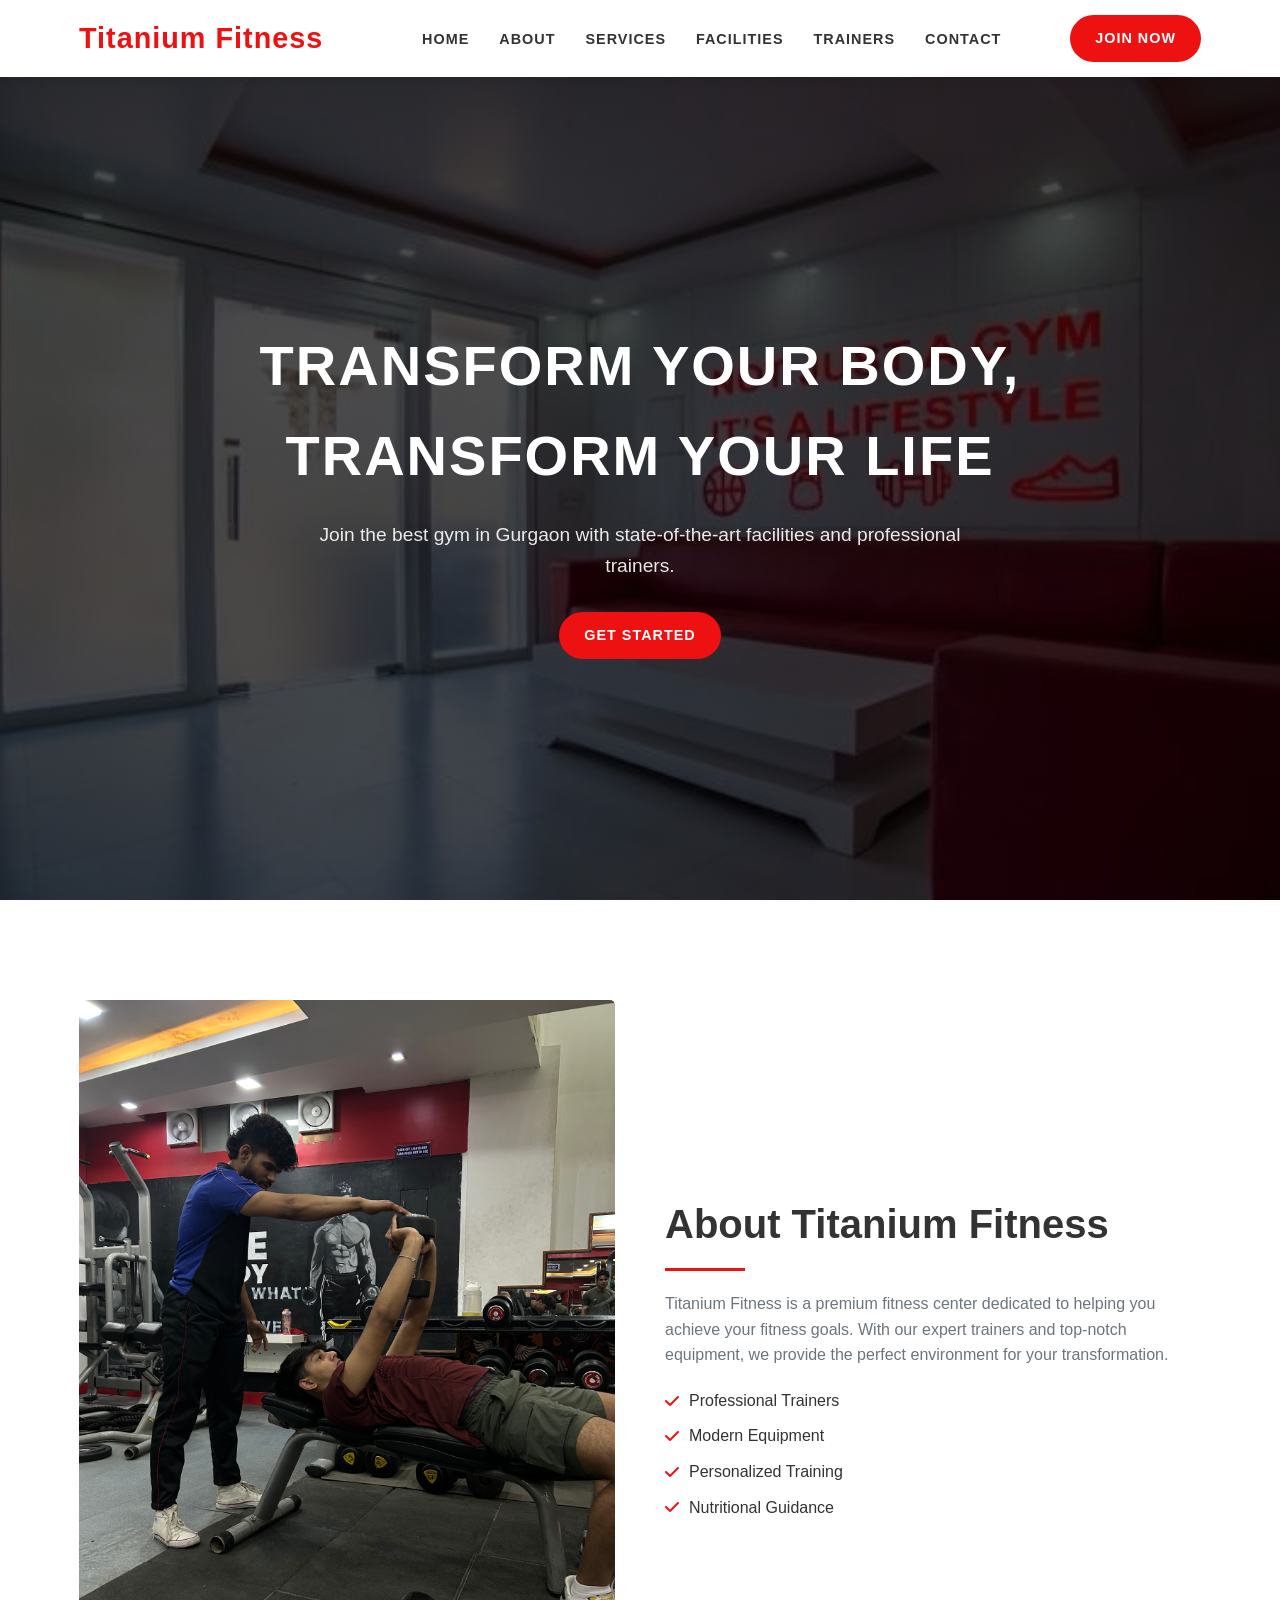
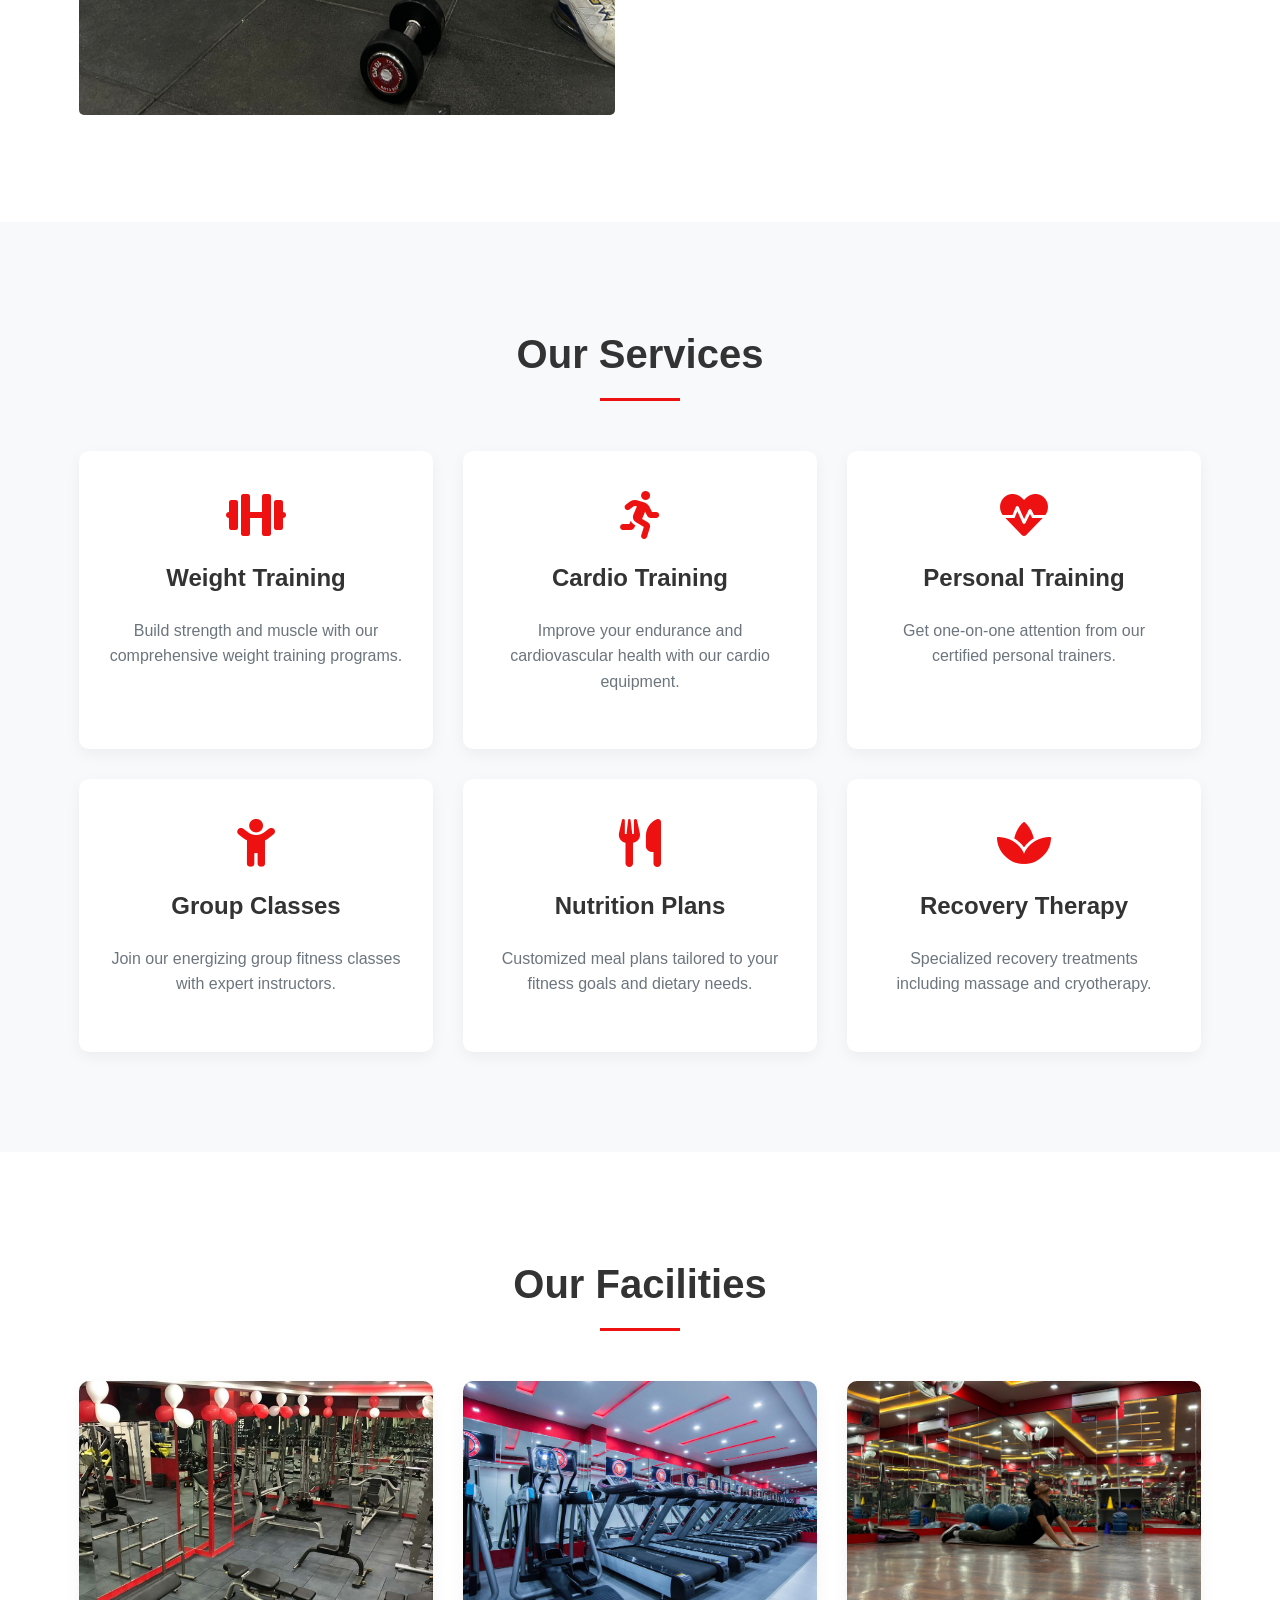
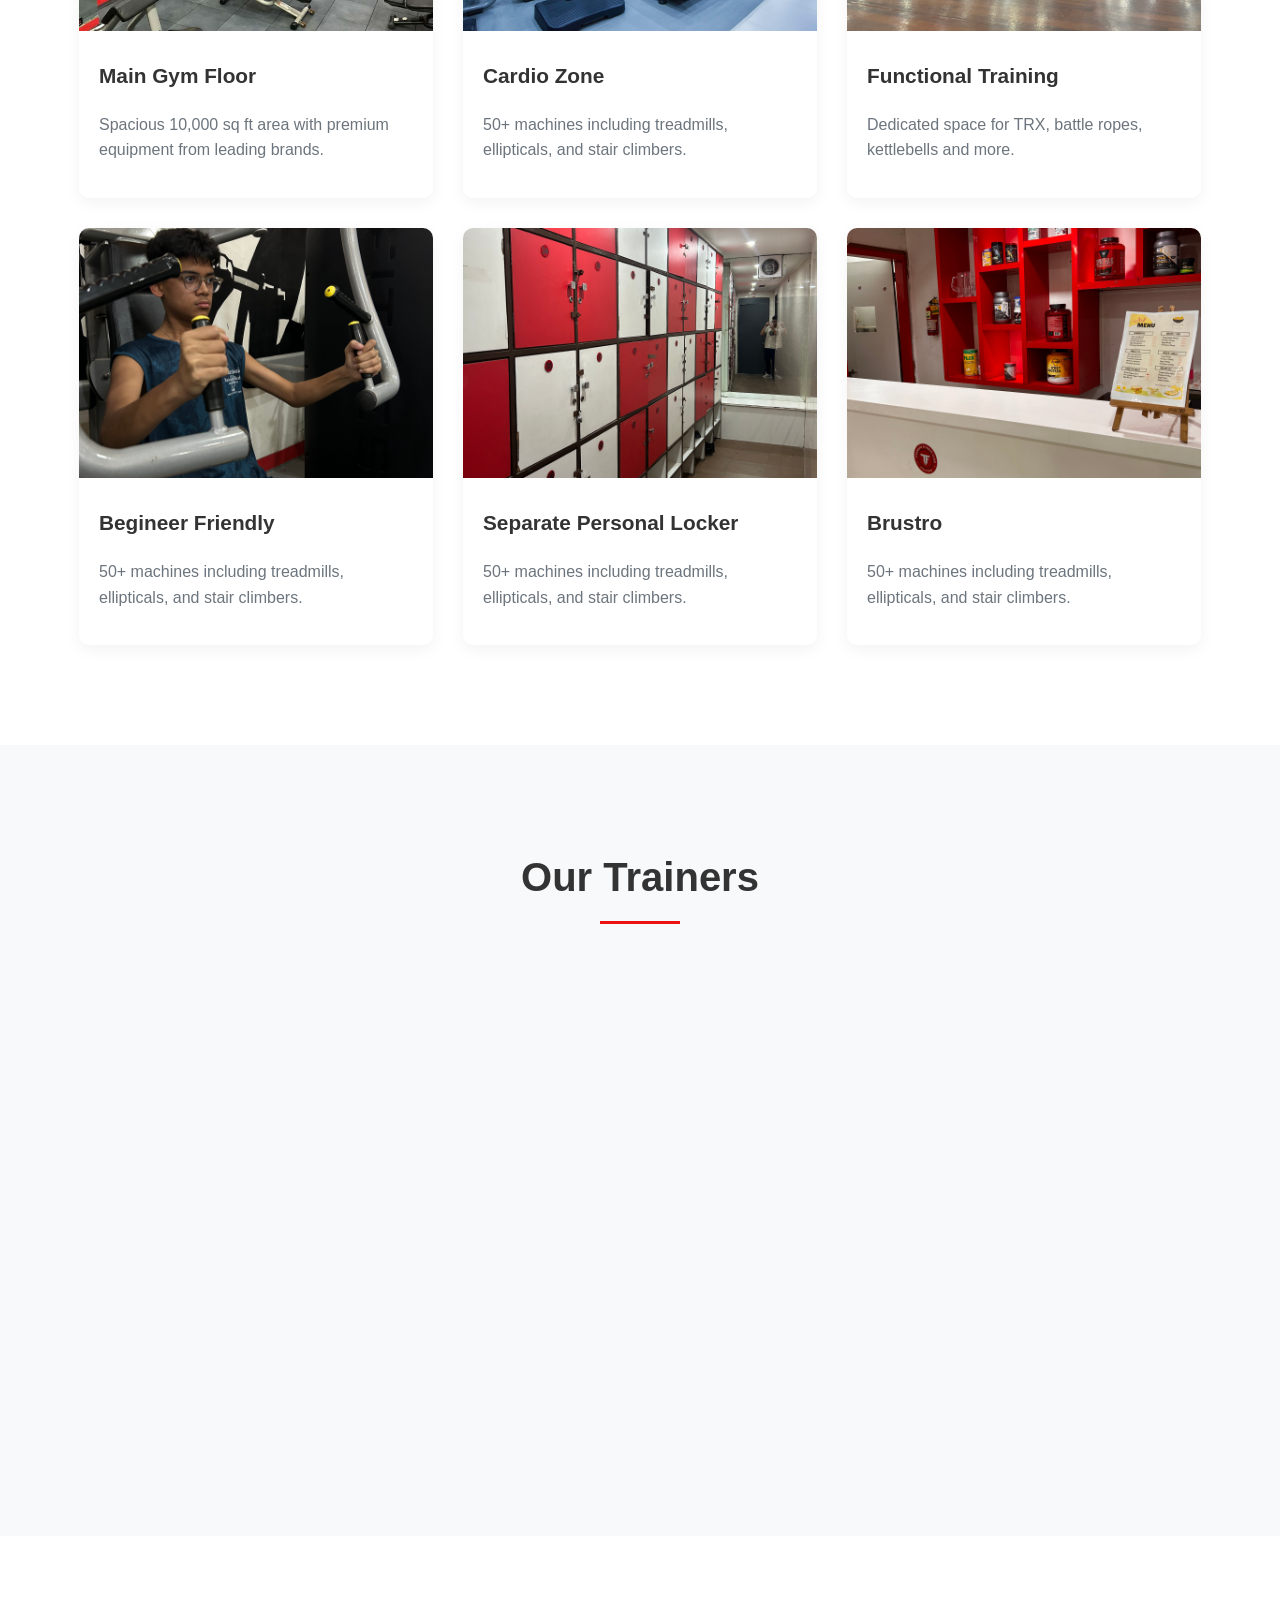
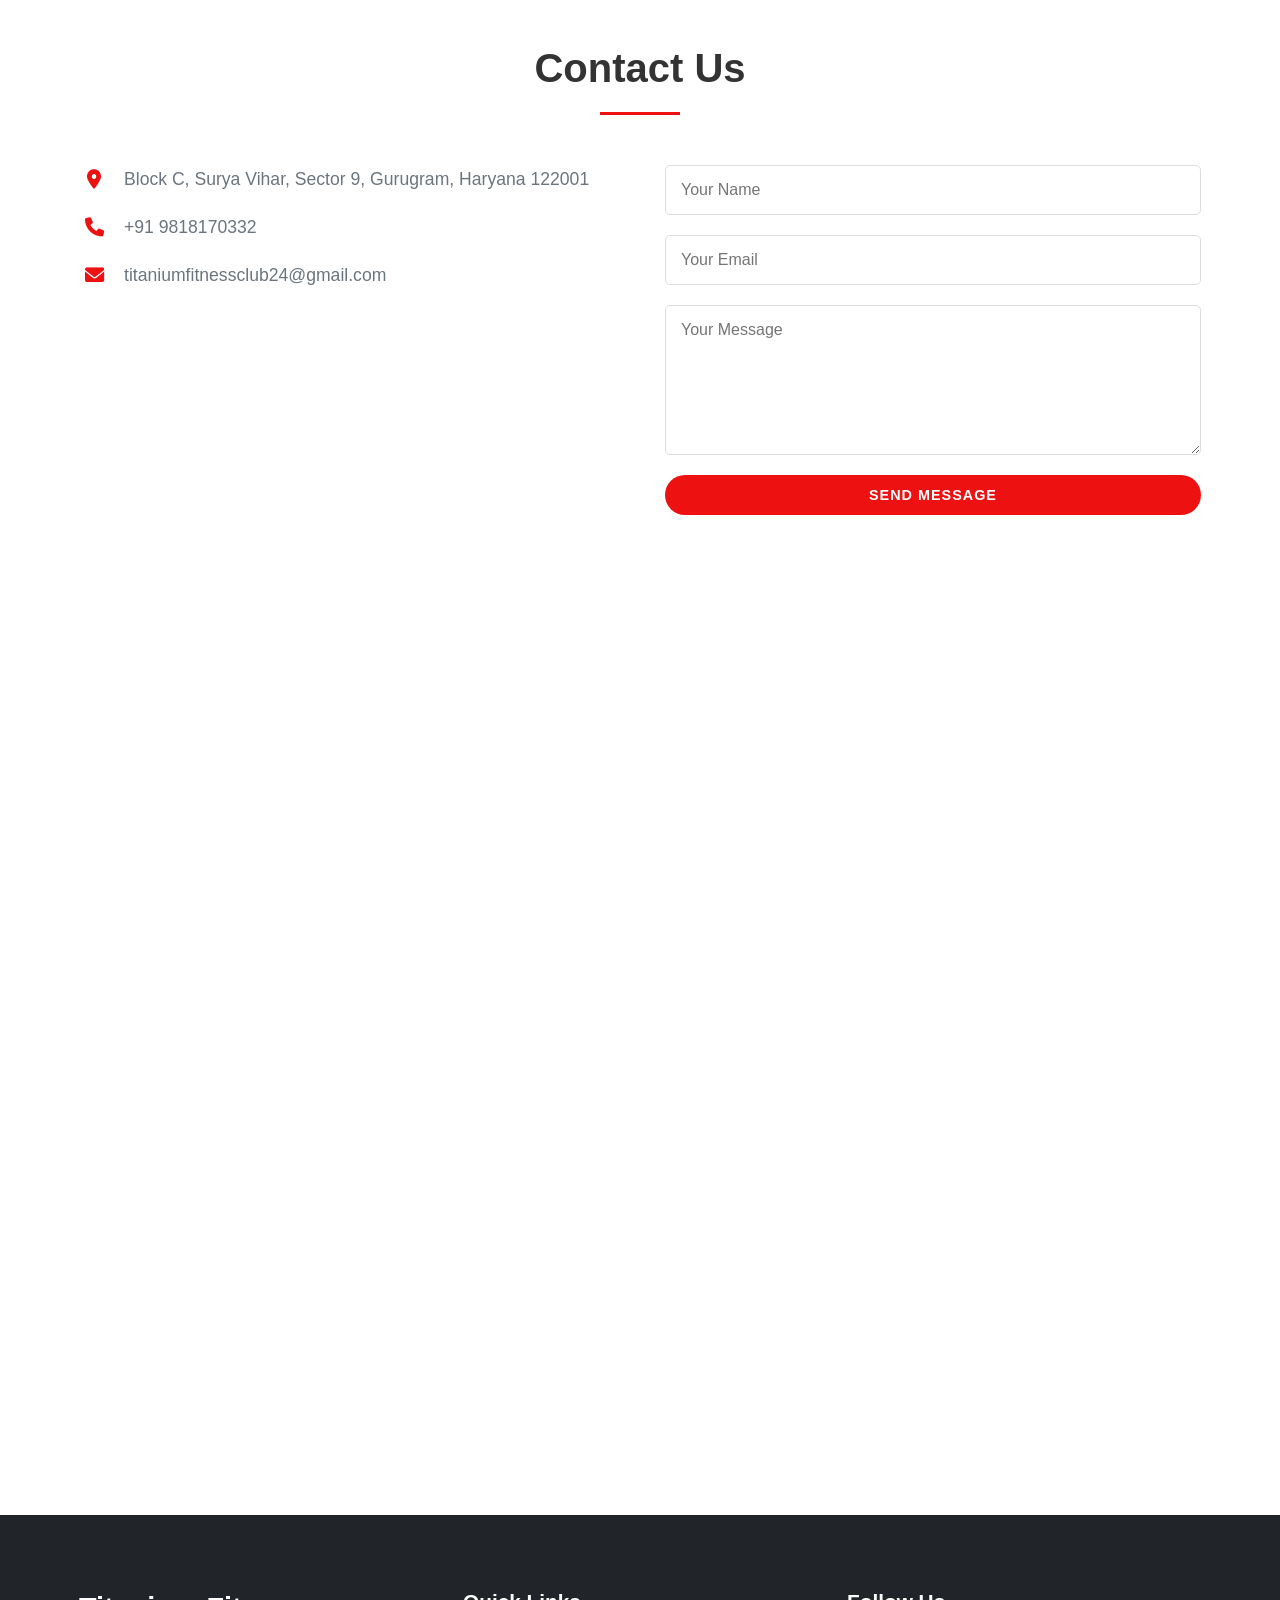
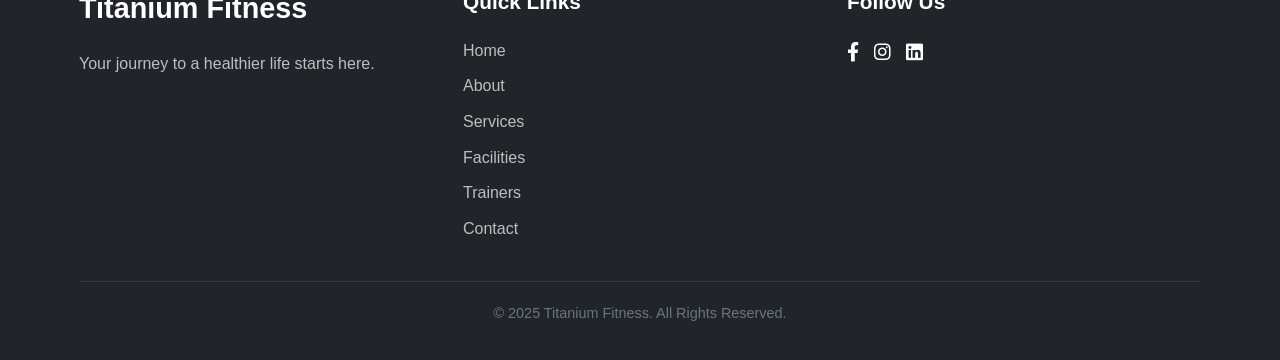
<file: index.html>
<!DOCTYPE html>
<html lang="en">
<head>
  <meta charset="UTF-8" />
  <meta name="viewport" content="width=device-width, initial-scale=1.0" />
  <title>Titanium Fitness - Premium Gym & Fitness Center</title>
  <link rel="stylesheet" href="style.css" />
  <link rel="stylesheet" href="https://cdnjs.cloudflare.com/ajax/libs/font-awesome/6.0.0-beta3/css/all.min.css" />
  <link rel="icon" type="image/jpg" href="images/favicon.jpg">
</head>
<body>

  <!-- HEADER -->
  <header>
    <div class="container">
      <div class="logo"><h1>Titanium Fitness</h1></div>
      <nav>
        <ul>
          <li><a href="#home">Home</a></li>
          <li><a href="#about">About</a></li>
          <li><a href="#services">Services</a></li>
          <li><a href="#facilities">Facilities</a></li>
          <li><a href="#trainers">Trainers</a></li>
          <li><a href="#contact">Contact</a></li>
        </ul>
      </nav>
      <div class="header-btn"><a href="https://wa.me/9818170332" target="_blank" class="btn">Join Now</a></div>
      <div class="mobile-menu"><i class="fas fa-bars"></i></div>
    </div>
  </header>

  <!-- HERO -->
  <section class="hero" id="home">
    <div class="container">
      <div class="hero-content">
        <h1>Transform Your Body, Transform Your Life</h1>
        <p>Join the best gym in Gurgaon with state-of-the-art facilities and professional trainers.</p>
        <a href="#about" class="btn">Get Started</a>
      </div>
    </div>
  </section>

  <!-- ABOUT -->
  <section class="about" id="about">
    <div class="container">
      <div class="about-img">
        <img src="images/about.jpg" alt="About Titanium Fitness" />
      </div>
      <div class="about-content">
        <h2>About Titanium Fitness</h2>
        <p>Titanium Fitness is a premium fitness center dedicated to helping you achieve your fitness goals. With our expert trainers and top-notch equipment, we provide the perfect environment for your transformation.</p>
        <ul>
          <li><i class="fas fa-check"></i> Professional Trainers</li>
          <li><i class="fas fa-check"></i> Modern Equipment</li>
          <li><i class="fas fa-check"></i> Personalized Training</li>
          <li><i class="fas fa-check"></i> Nutritional Guidance</li>
        </ul>
      </div>
    </div>
  </section>

  <!-- SERVICES -->
  <section class="services" id="services">
    <div class="container">
      <h2>Our Services</h2>
      <div class="services-grid">
        <div class="service-card">
          <i class="fas fa-dumbbell"></i>
          <h3>Weight Training</h3>
          <p>Build strength and muscle with our comprehensive weight training programs.</p>
        </div>
        <div class="service-card">
          <i class="fas fa-running"></i>
          <h3>Cardio Training</h3>
          <p>Improve your endurance and cardiovascular health with our cardio equipment.</p>
        </div>
        <div class="service-card">
          <i class="fas fa-heartbeat"></i>
          <h3>Personal Training</h3>
          <p>Get one-on-one attention from our certified personal trainers.</p>
        </div>
        <div class="service-card">
          <i class="fas fa-child"></i>
          <h3>Group Classes</h3>
          <p>Join our energizing group fitness classes with expert instructors.</p>
        </div>
        <div class="service-card">
          <i class="fas fa-utensils"></i>
          <h3>Nutrition Plans</h3>
          <p>Customized meal plans tailored to your fitness goals and dietary needs.</p>
        </div>
        <div class="service-card">
          <i class="fas fa-spa"></i>
          <h3>Recovery Therapy</h3>
          <p>Specialized recovery treatments including massage and cryotherapy.</p>
        </div>
      </div>
    </div>
  </section>

  <!-- FACILITIES -->
  <section class="facilities" id="facilities">
    <div class="container">
      <h2>Our Facilities</h2>
      <div class="facilities-grid">
        <div class="facility-card">
          <img src="images/gym-floor.png" alt="Main Gym Floor" />
          <h3>Main Gym Floor</h3>
          <p>Spacious 10,000 sq ft area with premium equipment from leading brands.</p>
        </div>
        <div class="facility-card">
          <img src="images/cardio-zone.png" alt="Cardio Zone" />
          <h3>Cardio Zone</h3>
          <p>50+ machines including treadmills, ellipticals, and stair climbers.</p>
        </div>
        <div class="facility-card">
          <img src="images/functional-area.jpg" alt="Functional Training Area" />
          <h3>Functional Training</h3>
          <p>Dedicated space for TRX, battle ropes, kettlebells and more.</p>
        </div>
        <div class="facility-card">
          <img src="images/begineer.jpg" alt="Cardio Zone" />
          <h3>Begineer Friendly</h3>
          <p>50+ machines including treadmills, ellipticals, and stair climbers.</p>
        </div>
        <div class="facility-card">
          <img src="images/lockers.jpg" alt="Cardio Zone" />
          <h3>Separate Personal Locker</h3>
          <p>50+ machines including treadmills, ellipticals, and stair climbers.</p>
        </div>
        <div class="facility-card">
          <img src="images/brustro.jpg" alt="Cardio Zone" />
          <h3>Brustro</h3>
          <p>50+ machines including treadmills, ellipticals, and stair climbers.</p>
        </div>
      </div>
    </div>
  </section>

<!-- TRAINERS -->
<section class="trainers" id="trainers">
  <div class="container">
    <h2>Our Trainers</h2>
    <div class="trainers-grid">
      
      <a href="rohan.html" class="trainer-card" style="text-decoration: none; color: inherit;">
        <img src="images/rohan.jpg" alt="Rohan" /> 
        <h3>Rohan</h3>
        <p>Strength Training</p>
      </a>
      
      <a href="madhu.html" class="trainer-card" style="text-decoration: none; color: inherit;">
        <img src="images/madhu.jpg" alt="Madhu" />
        <h3>Madhu</h3>
        <p>Yoga & Flexibility</p>
      </a>
      
      <a href="akash.html" class="trainer-card" style="text-decoration: none; color: inherit;">
        <img src="images/akash.jpg" alt="Akash" />
        <h3>Akash</h3>
        <p>CrossFit</p>
      </a>
      
      <a href="mohit.html" class="trainer-card" style="text-decoration: none; color: inherit;">
        <img src="images/mohit.jpg" alt="Mohit" />
        <h3>Mohit</h3>
        <p>Boxing</p>
      </a>
    </div>
  </div>
</section>


  <!-- CONTACT -->
  <section class="contact" id="contact">
    <div class="container">
      <h2>Contact Us</h2>
      <div class="contact-content">
        <div class="contact-info">
          <p><i class="fas fa-map-marker-alt"></i>Block C, Surya Vihar, Sector 9, Gurugram, Haryana 122001</p>
          <p><i class="fas fa-phone"></i> +91 9818170332</p>
          <p><i class="fas fa-envelope"></i> titaniumfitnessclub24@gmail.com</p>
        </div>
        <form class="contact-form" action="https://api.web3forms.com/submit" method="POST">
          <input type="hidden" name="access_key" value="e95adb20-5b12-43a1-9aef-8e9152d86c61" />
          <input type="text" name="name" placeholder="Your Name" required />
          <input type="email" name="email" placeholder="Your Email" required />
          <textarea name="msg" placeholder="Your Message" required></textarea>
          <button type="submit" class="btn">Send Message</button>
        </form>
      </div>
    </div>
  </section>

  <div class="map-container">
    <iframe src="https://www.google.com/maps/embed?pb=!1m18!1m12!1m3!1d3507.3057308142347!2d77.004565!3d28.470338!2m3!1f0!2f0!3f0!3m2!1i1024!2i768!4f13.1!3m3!1m2!1s0x390d17794d52d73f%3A0x165d85694368063a!2sTitanium%20Fitness%20Club!5e0!3m2!1sen!2sin!4v1745517321211!5m2!1sen!2sin" width="1200" height="800" allowfullscreen="" loading="lazy" referrerpolicy="no-referrer-when-downgrade"></iframe>
</div>

  <!-- FOOTER -->
  <footer>
    <div class="container">
      <div class="footer-content">
        <div class="footer-logo">
          <h2>Titanium Fitness</h2>
          <p>Your journey to a healthier life starts here.</p>
        </div>
        <div class="footer-links">
          <h3>Quick Links</h3>
          <ul>
            <li><a href="#home">Home</a></li>
            <li><a href="#about">About</a></li>
            <li><a href="#services">Services</a></li>
            <li><a href="#facilities">Facilities</a></li>
            <li><a href="#trainers">Trainers</a></li>
            <li><a href="#contact">Contact</a></li>
          </ul>
        </div>
        <div class="footer-social">
          <h3>Follow Us</h3>
          <div class="social-icons">
            <a href="https://www.facebook.com/titaniumfitnessclub/" target="_blank"><i class="fab fa-facebook-f"></i></a>
            <a href="https://www.instagram.com/titaniumfitnessclub/" target="_blank"><i class="fab fa-instagram"></i></a>
            <a href="https://www.linkedin.com/in/vipin-dahiya-8403b7103/?originalSubdomain=in" target="_blank"><i class="fab fa-linkedin"></i></a>
          </div>
        </div>
      </div>
      <div class="copyright">
        <p>&copy; 2025 Titanium Fitness. All Rights Reserved.</p>
      </div>
    </div>
  </footer>

  <script src="main.js"></script>
</body>
</html>
</file>
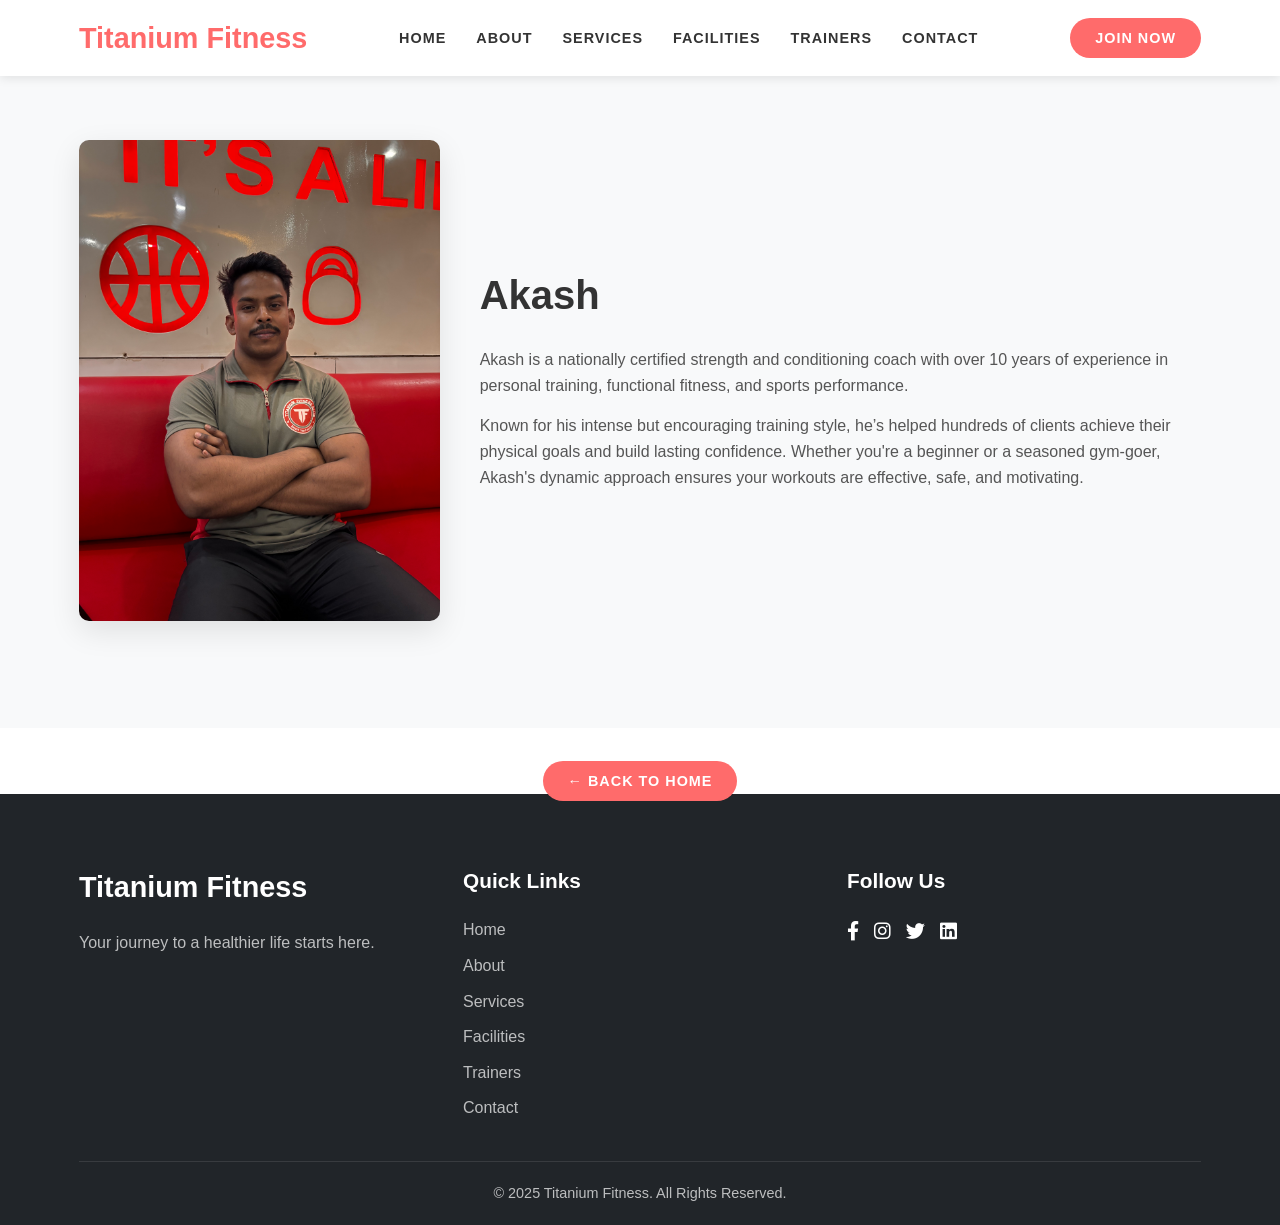
<file: akash.html>
<!DOCTYPE html>
<html lang="en">
<head>
  <meta charset="UTF-8" />
  <meta name="viewport" content="width=device-width, initial-scale=1.0"/>
  <title>Akash - Trainer | Titanium Fitness</title>
  <link rel="stylesheet" href="https://cdnjs.cloudflare.com/ajax/libs/font-awesome/6.0.0-beta3/css/all.min.css"/>
  <style>
    /* Basic Reset & Theme */
    * {
      margin: 0;
      padding: 0;
      box-sizing: border-box;
      font-family: 'Montserrat', sans-serif;
    }

    :root {
      --primary-color: #ff6b6b;
      --secondary-color: #333;
      --light-color: #f8f9fa;
      --dark-color: #212529;
      --gray-color: #6c757d;
    }

    body {
      line-height: 1.6;
      color: var(--secondary-color);
    }

    .container {
      width: 90%;
      max-width: 1200px;
      margin: 0 auto;
      padding: 0 15px;
    }

    a {
      text-decoration: none;
    }

    .btn {
      background: var(--primary-color);
      color: white;
      padding: 12px 25px;
      border: none;
      border-radius: 30px;
      text-transform: uppercase;
      font-weight: bold;
      font-size: 0.9rem;
      letter-spacing: 1px;
      cursor: pointer;
      transition: all 0.3s ease;
    }

    .btn:hover {
      background: #ff5252;
      transform: translateY(-3px);
      box-shadow: 0 5px 15px rgba(255, 107, 107, 0.4);
    }

    /* Header */
    header {
      background: white;
      box-shadow: 0 2px 10px rgba(0, 0, 0, 0.1);
      position: fixed;
      width: 100%;
      z-index: 1000;
      padding: 15px 0;
    }

    header .container {
      display: flex;
      justify-content: space-between;
      align-items: center;
    }

    .logo h1 {
      color: var(--primary-color);
      font-size: 1.8rem;
      font-weight: 800;
    }

    nav ul {
      list-style: none;
      display: flex;
      gap: 30px;
    }

    nav ul li a {
      color: var(--secondary-color);
      font-weight: 600;
      text-transform: uppercase;
      font-size: 0.9rem;
      letter-spacing: 1px;
    }

    nav ul li a:hover {
      color: var(--primary-color);
    }

    .mobile-menu {
      display: none;
    }

    /* Trainer Profile Section */
    .trainer-profile {
      padding: 140px 0 100px;
      background-color: var(--light-color);
    }

    .trainer-wrapper {
      display: flex;
      align-items: center;
      flex-wrap: wrap;
      gap: 40px;
    }

    .trainer-photo {
      flex: 1;
      min-width: 300px;
    }

    .trainer-photo img {
      width: 100%;
      border-radius: 10px;
      box-shadow: 0 10px 30px rgba(0,0,0,0.1);
    }

    .trainer-details {
      flex: 2;
    }

    .trainer-details h2 {
      font-size: 2.5rem;
      margin-bottom: 20px;
    }

    .trainer-details p {
      font-size: 1rem;
      color: #555;
      line-height: 1.6;
      margin-bottom: 15px;
    }

    /* Footer */
    footer {
      background: var(--dark-color);
      color: white;
      padding: 70px 0 20px;
    }

    .footer-content {
      display: grid;
      grid-template-columns: repeat(auto-fit, minmax(250px, 1fr));
      gap: 30px;
      margin-bottom: 30px;
    }

    .footer-logo h2 {
      color: white;
      font-size: 1.8rem;
      margin-bottom: 20px;
    }

    .footer-logo p {
      color: rgba(255, 255, 255, 0.7);
    }

    .footer-links h3,
    .footer-social h3 {
      font-size: 1.3rem;
      margin-bottom: 20px;
    }

    .footer-links ul {
      list-style: none;
    }

    .footer-links ul li {
      margin-bottom: 10px;
    }

    .footer-links ul li a {
      color: rgba(255, 255, 255, 0.7);
      transition: color 0.3s ease;
    }

    .footer-links ul li a:hover {
      color: var(--primary-color);
    }

    .social-icons {
      display: flex;
      gap: 15px;
    }

    .social-icons a {
      color: white;
      font-size: 1.2rem;
    }

    .social-icons a:hover {
      color: var(--primary-color);
    }

    .copyright {
      text-align: center;
      padding-top: 20px;
      border-top: 1px solid rgba(255, 255, 255, 0.1);
      color: rgba(255, 255, 255, 0.7);
      font-size: 0.9rem;
    }

    @media (max-width: 768px) {
      .trainer-wrapper {
        flex-direction: column;
        text-align: center;
      }
    }
  </style>
  <link rel="icon" type="image/jpg" href="images/favicon.jpg">
</head>
<body>

  <!-- HEADER -->
  <header>
    <div class="container">
      <div class="logo"><h1>Titanium Fitness</h1></div>
      <nav>
        <ul>
          <li><a href="index.html#home">Home</a></li>
          <li><a href="index.html#about">About</a></li>
          <li><a href="index.html#services">Services</a></li>
          <li><a href="index.html#facilities">Facilities</a></li>
          <li><a href="index.html#trainers">Trainers</a></li>
          <li><a href="index.html#contact">Contact</a></li>
        </ul>
      </nav>
      <div class="header-btn"><a href="https://wa.me/9818170332" class="btn">Join Now</a></div>
      <div class="mobile-menu"><i class="fas fa-bars"></i></div>
    </div>
  </header>

  <!-- TRAINER PROFILE -->
  <section class="trainer-profile">
    <div class="container">
      <div class="trainer-wrapper">
        <div class="trainer-photo">
          <img src="images/akash.jpg" alt="John Doe">
        </div>
        <div class="trainer-details">
          <h2>Akash</h2>
          <p>Akash is a nationally certified strength and conditioning coach with over 10 years of experience in personal training, functional fitness, and sports performance.</p>
          <p>Known for his intense but encouraging training style, he’s helped hundreds of clients achieve their physical goals and build lasting confidence. Whether you're a beginner or a seasoned gym-goer, Akash's dynamic approach ensures your workouts are effective, safe, and motivating.</p>
        </div>
      </div>
    </div>
  </section>

  <div style="text-align: center; margin-top: 40px;">
    <a href="index.html#trainers" class="btn">← Back to Home</a>
  </div>
  

  <!-- FOOTER -->
  <footer>
    <div class="container">
      <div class="footer-content">
        <div class="footer-logo">
          <h2>Titanium Fitness</h2>
          <p>Your journey to a healthier life starts here.</p>
        </div>
        <div class="footer-links">
          <h3>Quick Links</h3>
          <ul>
            <li><a href="#home">Home</a></li>
            <li><a href="#about">About</a></li>
            <li><a href="#services">Services</a></li>
            <li><a href="#facilities">Facilities</a></li>
            <li><a href="#trainers">Trainers</a></li>
            <li><a href="#contact">Contact</a></li>
          </ul>
        </div>
        <div class="footer-social">
          <h3>Follow Us</h3>
          <div class="social-icons">
            <a href="#"><i class="fab fa-facebook-f"></i></a>
            <a href="https://www.instagram.com/titaniumfitnessclub/" target="_blank"><i class="fab fa-instagram"></i></a>
            <a href="#"><i class="fab fa-twitter"></i></a>
            <a href="https://www.linkedin.com/in/vipin-dahiya-8403b7103/?originalSubdomain=in" target="_blank"><i class="fab fa-linkedin"></i></a>
          </div>
        </div>
      </div>
      <div class="copyright">
        <p>&copy; 2025 Titanium Fitness. All Rights Reserved.</p>
      </div>
    </div>
  </footer>

</body>
</html>
</file>
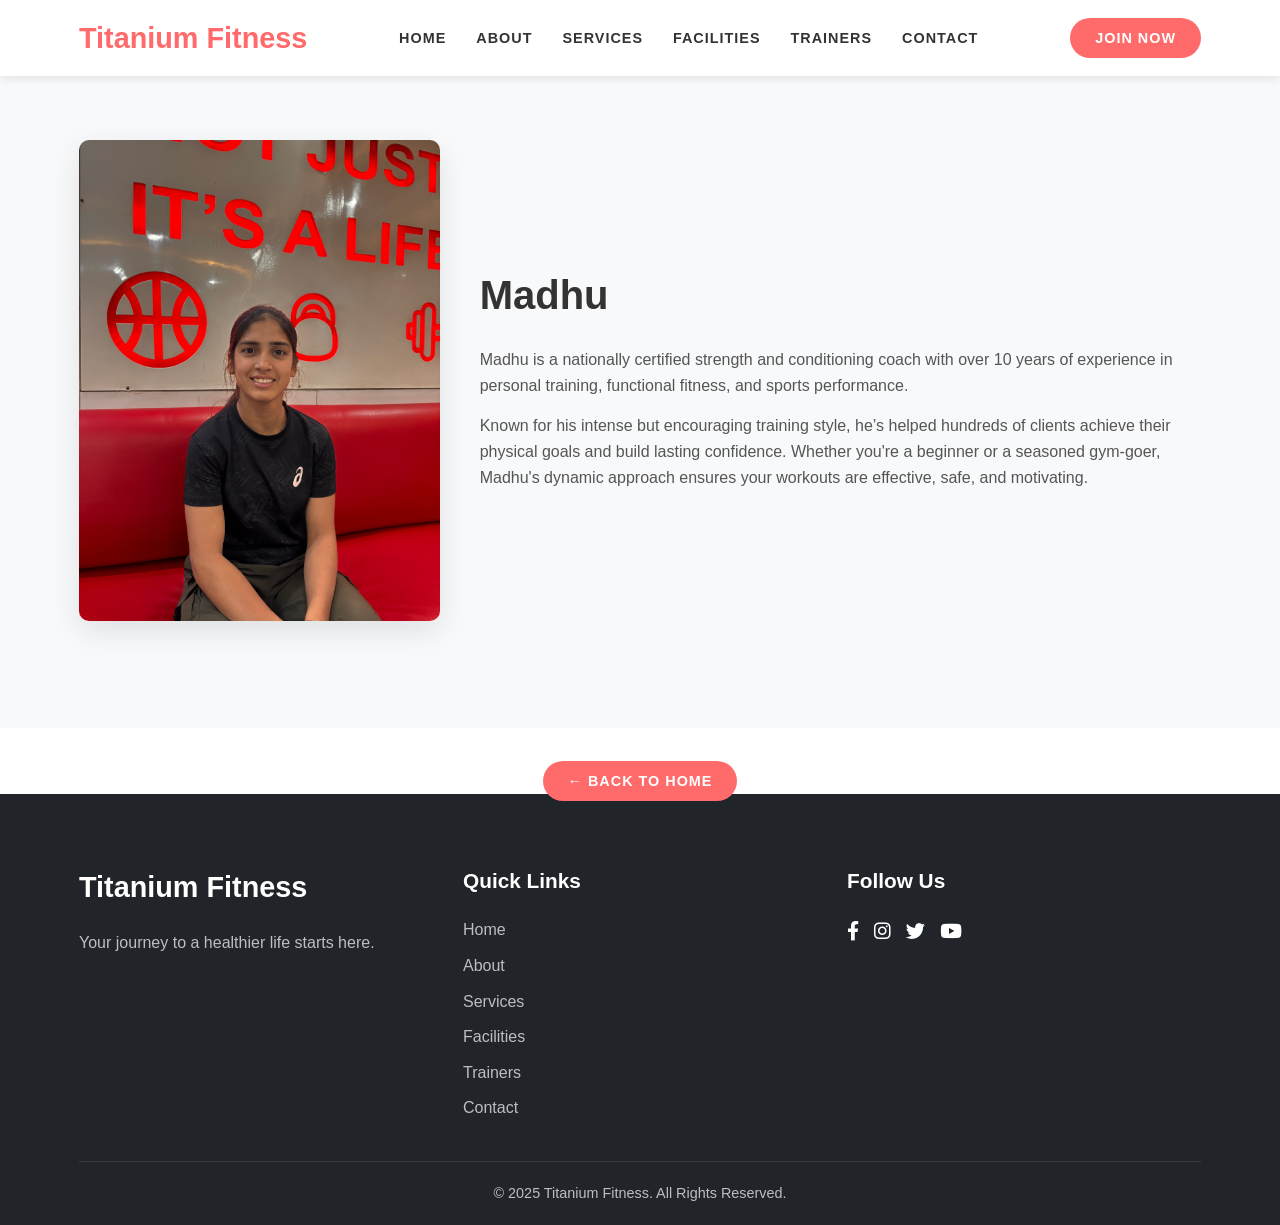
<file: madhu.html>
<!DOCTYPE html>
<html lang="en">
<head>
  <meta charset="UTF-8" />
  <meta name="viewport" content="width=device-width, initial-scale=1.0"/>
  <title>Madhu - Trainer | Titanium Fitness</title>
  <link rel="stylesheet" href="https://cdnjs.cloudflare.com/ajax/libs/font-awesome/6.0.0-beta3/css/all.min.css"/>
  <style>
    /* Basic Reset & Theme */
    * {
      margin: 0;
      padding: 0;
      box-sizing: border-box;
      font-family: 'Montserrat', sans-serif;
    }

    :root {
      --primary-color: #ff6b6b;
      --secondary-color: #333;
      --light-color: #f8f9fa;
      --dark-color: #212529;
      --gray-color: #6c757d;
    }

    body {
      line-height: 1.6;
      color: var(--secondary-color);
    }

    .container {
      width: 90%;
      max-width: 1200px;
      margin: 0 auto;
      padding: 0 15px;
    }

    a {
      text-decoration: none;
    }

    .btn {
      background: var(--primary-color);
      color: white;
      padding: 12px 25px;
      border: none;
      border-radius: 30px;
      text-transform: uppercase;
      font-weight: bold;
      font-size: 0.9rem;
      letter-spacing: 1px;
      cursor: pointer;
      transition: all 0.3s ease;
    }

    .btn:hover {
      background: #ff5252;
      transform: translateY(-3px);
      box-shadow: 0 5px 15px rgba(255, 107, 107, 0.4);
    }

    /* Header */
    header {
      background: white;
      box-shadow: 0 2px 10px rgba(0, 0, 0, 0.1);
      position: fixed;
      width: 100%;
      z-index: 1000;
      padding: 15px 0;
    }

    header .container {
      display: flex;
      justify-content: space-between;
      align-items: center;
    }

    .logo h1 {
      color: var(--primary-color);
      font-size: 1.8rem;
      font-weight: 800;
    }

    nav ul {
      list-style: none;
      display: flex;
      gap: 30px;
    }

    nav ul li a {
      color: var(--secondary-color);
      font-weight: 600;
      text-transform: uppercase;
      font-size: 0.9rem;
      letter-spacing: 1px;
    }

    nav ul li a:hover {
      color: var(--primary-color);
    }

    .mobile-menu {
      display: none;
    }

    /* Trainer Profile Section */
    .trainer-profile {
      padding: 140px 0 100px;
      background-color: var(--light-color);
    }

    .trainer-wrapper {
      display: flex;
      align-items: center;
      flex-wrap: wrap;
      gap: 40px;
    }

    .trainer-photo {
      flex: 1;
      min-width: 300px;
    }

    .trainer-photo img {
      width: 100%;
      border-radius: 10px;
      box-shadow: 0 10px 30px rgba(0,0,0,0.1);
    }

    .trainer-details {
      flex: 2;
    }

    .trainer-details h2 {
      font-size: 2.5rem;
      margin-bottom: 20px;
    }

    .trainer-details p {
      font-size: 1rem;
      color: #555;
      line-height: 1.6;
      margin-bottom: 15px;
    }

    /* Footer */
    footer {
      background: var(--dark-color);
      color: white;
      padding: 70px 0 20px;
    }

    .footer-content {
      display: grid;
      grid-template-columns: repeat(auto-fit, minmax(250px, 1fr));
      gap: 30px;
      margin-bottom: 30px;
    }

    .footer-logo h2 {
      color: white;
      font-size: 1.8rem;
      margin-bottom: 20px;
    }

    .footer-logo p {
      color: rgba(255, 255, 255, 0.7);
    }

    .footer-links h3,
    .footer-social h3 {
      font-size: 1.3rem;
      margin-bottom: 20px;
    }

    .footer-links ul {
      list-style: none;
    }

    .footer-links ul li {
      margin-bottom: 10px;
    }

    .footer-links ul li a {
      color: rgba(255, 255, 255, 0.7);
      transition: color 0.3s ease;
    }

    .footer-links ul li a:hover {
      color: var(--primary-color);
    }

    .social-icons {
      display: flex;
      gap: 15px;
    }

    .social-icons a {
      color: white;
      font-size: 1.2rem;
    }

    .social-icons a:hover {
      color: var(--primary-color);
    }

    .copyright {
      text-align: center;
      padding-top: 20px;
      border-top: 1px solid rgba(255, 255, 255, 0.1);
      color: rgba(255, 255, 255, 0.7);
      font-size: 0.9rem;
    }

    @media (max-width: 768px) {
      .trainer-wrapper {
        flex-direction: column;
        text-align: center;
      }
    }
  </style>
  <link rel="icon" type="image/jpg" href="images/favicon.jpg">
</head>
<body>

  <!-- HEADER -->
  <header>
    <div class="container">
      <div class="logo"><h1>Titanium Fitness</h1></div>
      <nav>
        <ul>
          <li><a href="index.html#home">Home</a></li>
          <li><a href="index.html#about">About</a></li>
          <li><a href="index.html#services">Services</a></li>
          <li><a href="index.html#facilities">Facilities</a></li>
          <li><a href="index.html#trainers">Trainers</a></li>
          <li><a href="index.html#contact">Contact</a></li>
        </ul>
      </nav>
      <div class="header-btn"><a href="https://wa.me/9818170332" class="btn">Join Now</a></div>
      <div class="mobile-menu"><i class="fas fa-bars"></i></div>
    </div>
  </header>

  <!-- TRAINER PROFILE -->
  <section class="trainer-profile">
    <div class="container">
      <div class="trainer-wrapper">
        <div class="trainer-photo">
          <img src="images/madhu.jpg" alt="John Doe">
        </div>
        <div class="trainer-details">
          <h2>Madhu</h2>
          <p>Madhu is a nationally certified strength and conditioning coach with over 10 years of experience in personal training, functional fitness, and sports performance.</p>
          <p>Known for his intense but encouraging training style, he’s helped hundreds of clients achieve their physical goals and build lasting confidence. Whether you're a beginner or a seasoned gym-goer, Madhu's dynamic approach ensures your workouts are effective, safe, and motivating.</p>
        </div>
      </div>
    </div>
  </section>


  <div style="text-align: center; margin-top: 40px;">
    <a href="index.html#trainers" class="btn">← Back to Home</a>
  </div>

  <!-- FOOTER -->
  <footer>
    <div class="container">
      <div class="footer-content">
        <div class="footer-logo">
          <h2>Titanium Fitness</h2>
          <p>Your journey to a healthier life starts here.</p>
        </div>
        <div class="footer-links">
          <h3>Quick Links</h3>
          <ul>
            <li><a href="index.html#home">Home</a></li>
            <li><a href="index.html#about">About</a></li>
            <li><a href="index.html#services">Services</a></li>
            <li><a href="index.html#facilities">Facilities</a></li>
            <li><a href="index.html#trainers">Trainers</a></li>
            <li><a href="index.html#contact">Contact</a></li>
          </ul>
        </div>
        <div class="footer-social">
          <h3>Follow Us</h3>
          <div class="social-icons">
            <a href="#"><i class="fab fa-facebook-f"></i></a>
            <a href="#"><i class="fab fa-instagram"></i></a>
            <a href="#"><i class="fab fa-twitter"></i></a>
            <a href="#"><i class="fab fa-youtube"></i></a>
          </div>
        </div>
      </div>
      <div class="copyright">
        <p>&copy; 2025 Titanium Fitness. All Rights Reserved.</p>
      </div>
    </div>
  </footer>

</body>
</html>
</file>
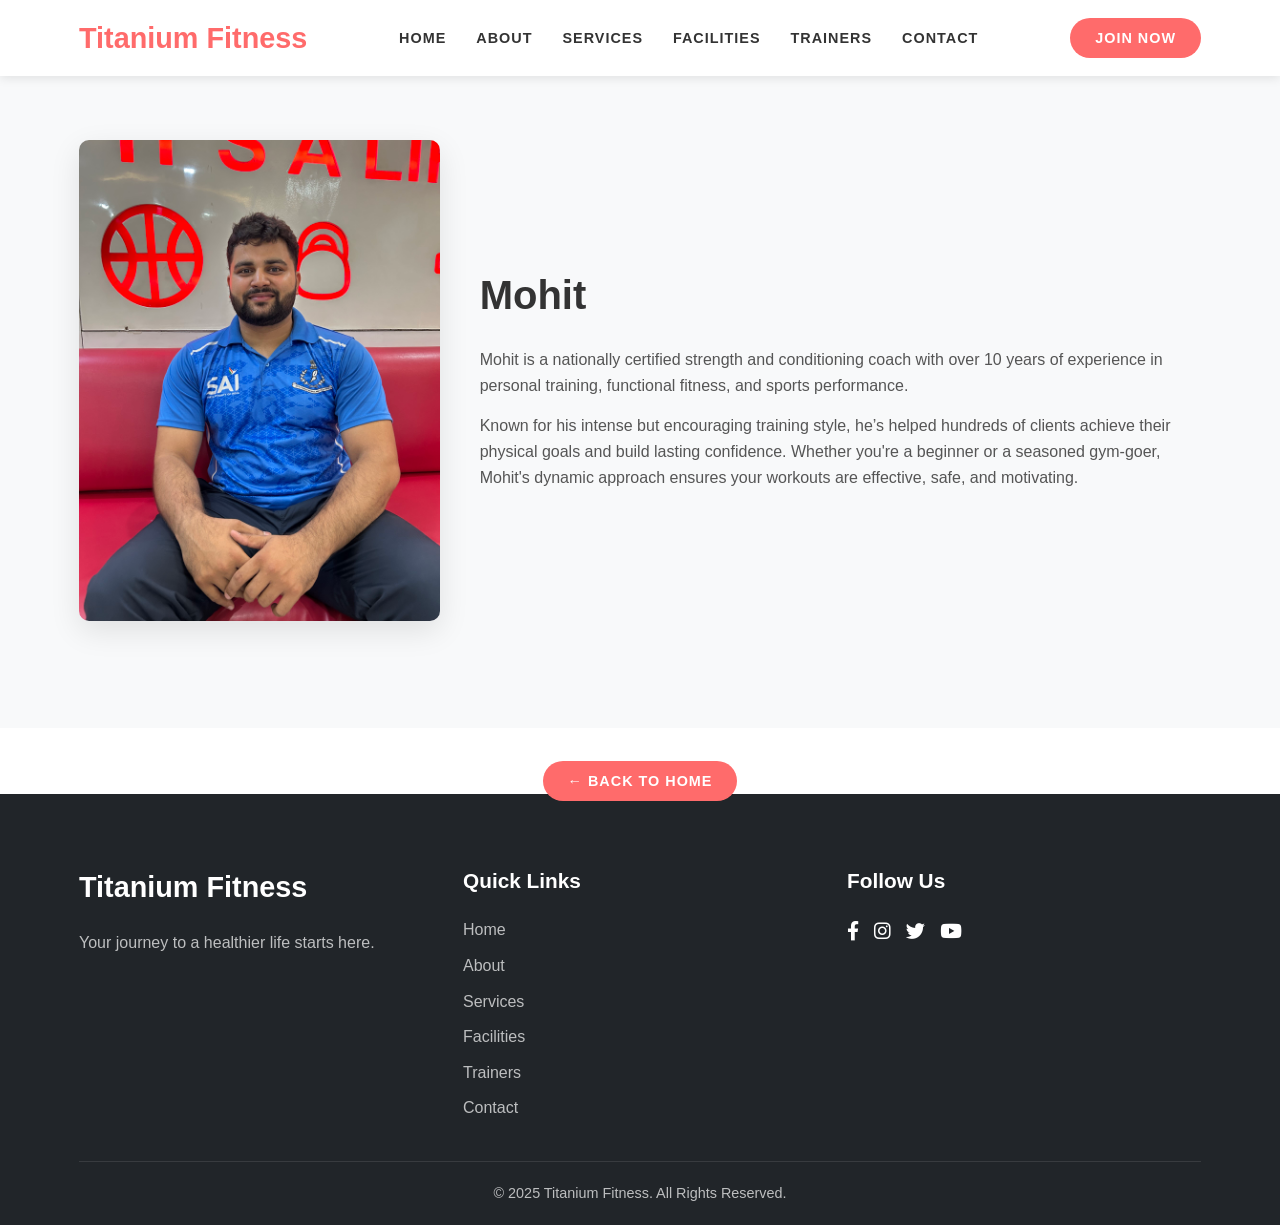
<file: mohit.html>
<!DOCTYPE html>
<html lang="en">
<head>
  <meta charset="UTF-8" />
  <meta name="viewport" content="width=device-width, initial-scale=1.0"/>
  <title>Mohit - Trainer | Titanium Fitness</title>
  <link rel="stylesheet" href="https://cdnjs.cloudflare.com/ajax/libs/font-awesome/6.0.0-beta3/css/all.min.css"/>
  <style>
    /* Basic Reset & Theme */
    * {
      margin: 0;
      padding: 0;
      box-sizing: border-box;
      font-family: 'Montserrat', sans-serif;
    }

    :root {
      --primary-color: #ff6b6b;
      --secondary-color: #333;
      --light-color: #f8f9fa;
      --dark-color: #212529;
      --gray-color: #6c757d;
    }

    body {
      line-height: 1.6;
      color: var(--secondary-color);
    }

    .container {
      width: 90%;
      max-width: 1200px;
      margin: 0 auto;
      padding: 0 15px;
    }

    a {
      text-decoration: none;
    }

    .btn {
      background: var(--primary-color);
      color: white;
      padding: 12px 25px;
      border: none;
      border-radius: 30px;
      text-transform: uppercase;
      font-weight: bold;
      font-size: 0.9rem;
      letter-spacing: 1px;
      cursor: pointer;
      transition: all 0.3s ease;
    }

    .btn:hover {
      background: #ff5252;
      transform: translateY(-3px);
      box-shadow: 0 5px 15px rgba(255, 107, 107, 0.4);
    }

    /* Header */
    header {
      background: white;
      box-shadow: 0 2px 10px rgba(0, 0, 0, 0.1);
      position: fixed;
      width: 100%;
      z-index: 1000;
      padding: 15px 0;
    }

    header .container {
      display: flex;
      justify-content: space-between;
      align-items: center;
    }

    .logo h1 {
      color: var(--primary-color);
      font-size: 1.8rem;
      font-weight: 800;
    }

    nav ul {
      list-style: none;
      display: flex;
      gap: 30px;
    }

    nav ul li a {
      color: var(--secondary-color);
      font-weight: 600;
      text-transform: uppercase;
      font-size: 0.9rem;
      letter-spacing: 1px;
    }

    nav ul li a:hover {
      color: var(--primary-color);
    }

    .mobile-menu {
      display: none;
    }

    /* Trainer Profile Section */
    .trainer-profile {
      padding: 140px 0 100px;
      background-color: var(--light-color);
    }

    .trainer-wrapper {
      display: flex;
      align-items: center;
      flex-wrap: wrap;
      gap: 40px;
    }

    .trainer-photo {
      flex: 1;
      min-width: 300px;
    }

    .trainer-photo img {
      width: 100%;
      border-radius: 10px;
      box-shadow: 0 10px 30px rgba(0,0,0,0.1);
    }

    .trainer-details {
      flex: 2;
    }

    .trainer-details h2 {
      font-size: 2.5rem;
      margin-bottom: 20px;
    }

    .trainer-details p {
      font-size: 1rem;
      color: #555;
      line-height: 1.6;
      margin-bottom: 15px;
    }

    /* Footer */
    footer {
      background: var(--dark-color);
      color: white;
      padding: 70px 0 20px;
    }

    .footer-content {
      display: grid;
      grid-template-columns: repeat(auto-fit, minmax(250px, 1fr));
      gap: 30px;
      margin-bottom: 30px;
    }

    .footer-logo h2 {
      color: white;
      font-size: 1.8rem;
      margin-bottom: 20px;
    }

    .footer-logo p {
      color: rgba(255, 255, 255, 0.7);
    }

    .footer-links h3,
    .footer-social h3 {
      font-size: 1.3rem;
      margin-bottom: 20px;
    }

    .footer-links ul {
      list-style: none;
    }

    .footer-links ul li {
      margin-bottom: 10px;
    }

    .footer-links ul li a {
      color: rgba(255, 255, 255, 0.7);
      transition: color 0.3s ease;
    }

    .footer-links ul li a:hover {
      color: var(--primary-color);
    }

    .social-icons {
      display: flex;
      gap: 15px;
    }

    .social-icons a {
      color: white;
      font-size: 1.2rem;
    }

    .social-icons a:hover {
      color: var(--primary-color);
    }

    .copyright {
      text-align: center;
      padding-top: 20px;
      border-top: 1px solid rgba(255, 255, 255, 0.1);
      color: rgba(255, 255, 255, 0.7);
      font-size: 0.9rem;
    }

    @media (max-width: 768px) {
      .trainer-wrapper {
        flex-direction: column;
        text-align: center;
      }
    }
  </style>
  <link rel="icon" type="image/jpg" href="images/favicon.jpg">
</head>
<body>

  <!-- HEADER -->
  <header>
    <div class="container">
      <div class="logo"><h1>Titanium Fitness</h1></div>
      <nav>
        <ul>
          <li><a href="index.html#home">Home</a></li>
          <li><a href="index.html#about">About</a></li>
          <li><a href="index.html#services">Services</a></li>
          <li><a href="index.html#facilities">Facilities</a></li>
          <li><a href="index.html#trainers">Trainers</a></li>
          <li><a href="index.html#contact">Contact</a></li>
        </ul>
      </nav>
      <div class="header-btn"><a href="https://wa.me/9818170332" class="btn">Join Now</a></div>
      <div class="mobile-menu"><i class="fas fa-bars"></i></div>
    </div>
  </header>

  <!-- TRAINER PROFILE -->
  <section class="trainer-profile">
    <div class="container">
      <div class="trainer-wrapper">
        <div class="trainer-photo">
          <img src="images/mohit.jpg" alt="John Doe">
        </div>
        <div class="trainer-details">
          <h2>Mohit</h2>
          <p>Mohit is a nationally certified strength and conditioning coach with over 10 years of experience in personal training, functional fitness, and sports performance.</p>
          <p>Known for his intense but encouraging training style, he’s helped hundreds of clients achieve their physical goals and build lasting confidence. Whether you're a beginner or a seasoned gym-goer, Mohit's dynamic approach ensures your workouts are effective, safe, and motivating.</p>
        </div>
      </div>
    </div>
  </section>

  <div style="text-align: center; margin-top: 40px;">
    <a href="index.html#trainers" class="btn">← Back to Home</a>
  </div>
  

  <!-- FOOTER -->
  <footer>
    <div class="container">
      <div class="footer-content">
        <div class="footer-logo">
          <h2>Titanium Fitness</h2>
          <p>Your journey to a healthier life starts here.</p>
        </div>
        <div class="footer-links">
          <h3>Quick Links</h3>
          <ul>
            <li><a href="index.html#home">Home</a></li>
            <li><a href="index.html#about">About</a></li>
            <li><a href="index.html#services">Services</a></li>
            <li><a href="index.html#facilities">Facilities</a></li>
            <li><a href="index.html#trainers">Trainers</a></li>
            <li><a href="index.html#contact">Contact</a></li>
          </ul>
        </div>
        <div class="footer-social">
          <h3>Follow Us</h3>
          <div class="social-icons">
            <a href="#"><i class="fab fa-facebook-f"></i></a>
            <a href="#"><i class="fab fa-instagram"></i></a>
            <a href="#"><i class="fab fa-twitter"></i></a>
            <a href="#"><i class="fab fa-youtube"></i></a>
          </div>
        </div>
      </div>
      <div class="copyright">
        <p>&copy; 2025 Titanium Fitness. All Rights Reserved.</p>
      </div>
    </div>
  </footer>

</body>
</html>
</file>
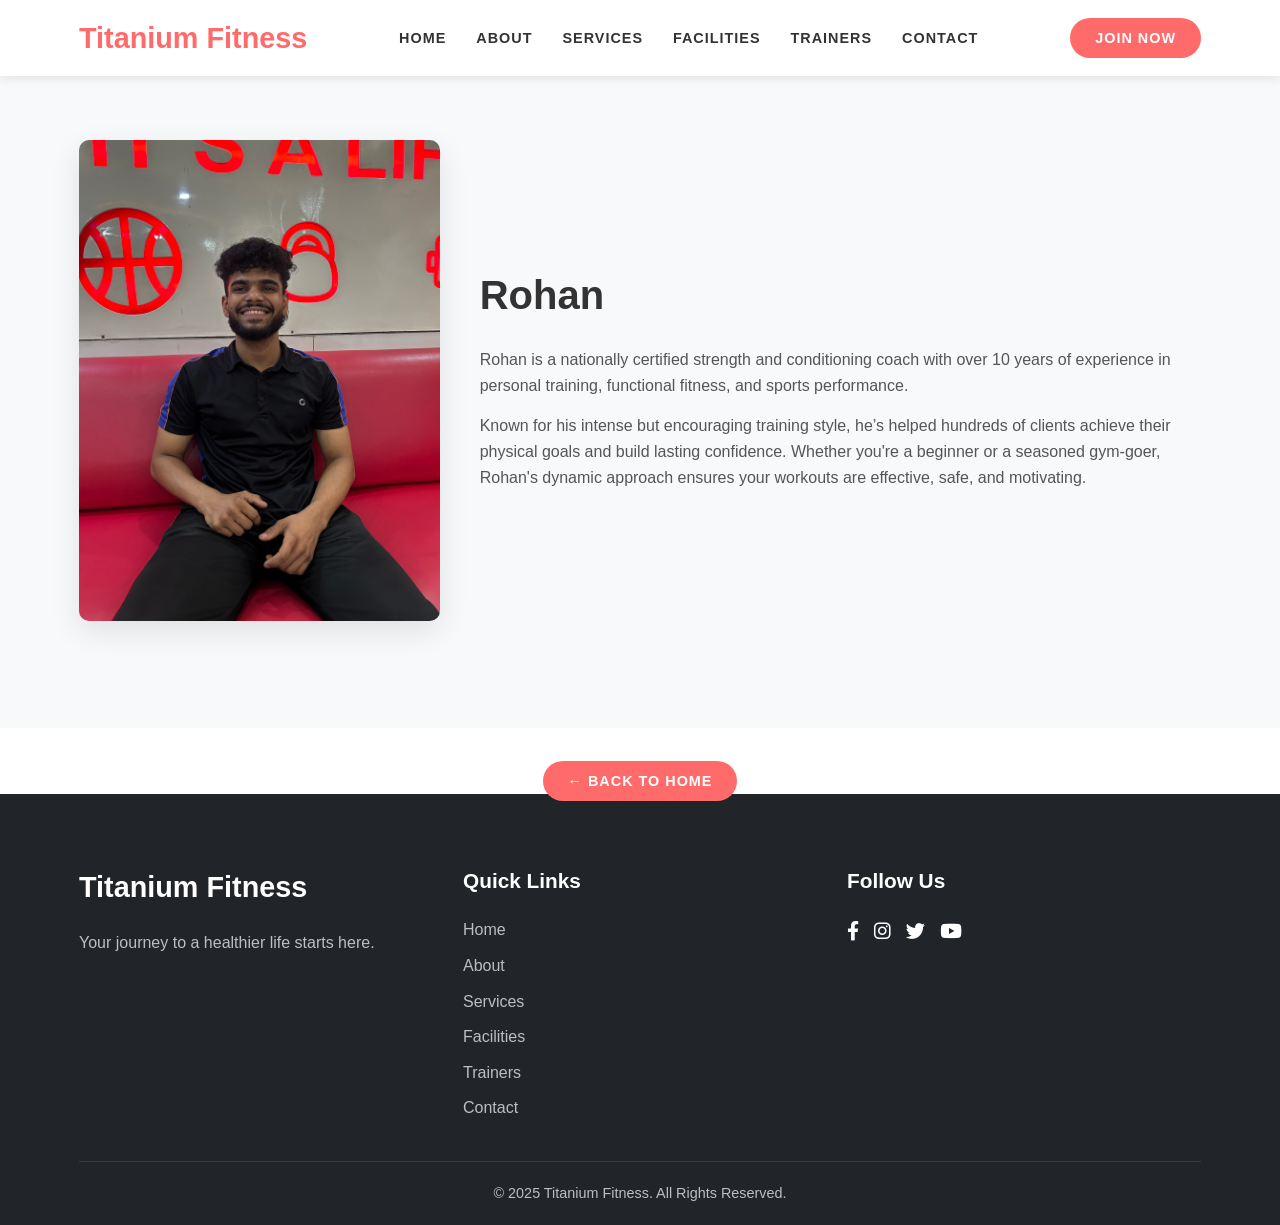
<file: rohan.html>
<!DOCTYPE html>
<html lang="en">
<head>
  <meta charset="UTF-8" />
  <meta name="viewport" content="width=device-width, initial-scale=1.0"/>
  <title>Rohan- Trainer | Titanium Fitness</title>
  <link rel="stylesheet" href="https://cdnjs.cloudflare.com/ajax/libs/font-awesome/6.0.0-beta3/css/all.min.css"/>
  <style>
    /* Basic Reset & Theme */
    * {
      margin: 0;
      padding: 0;
      box-sizing: border-box;
      font-family: 'Montserrat', sans-serif;
    }

    :root {
      --primary-color: #ff6b6b;
      --secondary-color: #333;
      --light-color: #f8f9fa;
      --dark-color: #212529;
      --gray-color: #6c757d;
    }

    body {
      line-height: 1.6;
      color: var(--secondary-color);
    }

    .container {
      width: 90%;
      max-width: 1200px;
      margin: 0 auto;
      padding: 0 15px;
    }

    a {
      text-decoration: none;
    }

    .btn {
      background: var(--primary-color);
      color: white;
      padding: 12px 25px;
      border: none;
      border-radius: 30px;
      text-transform: uppercase;
      font-weight: bold;
      font-size: 0.9rem;
      letter-spacing: 1px;
      cursor: pointer;
      transition: all 0.3s ease;
    }

    .btn:hover {
      background: #ff5252;
      transform: translateY(-3px);
      box-shadow: 0 5px 15px rgba(255, 107, 107, 0.4);
    }

    /* Header */
    header {
      background: white;
      box-shadow: 0 2px 10px rgba(0, 0, 0, 0.1);
      position: fixed;
      width: 100%;
      z-index: 1000;
      padding: 15px 0;
    }

    header .container {
      display: flex;
      justify-content: space-between;
      align-items: center;
    }

    .logo h1 {
      color: var(--primary-color);
      font-size: 1.8rem;
      font-weight: 800;
    }

    nav ul {
      list-style: none;
      display: flex;
      gap: 30px;
    }

    nav ul li a {
      color: var(--secondary-color);
      font-weight: 600;
      text-transform: uppercase;
      font-size: 0.9rem;
      letter-spacing: 1px;
    }

    nav ul li a:hover {
      color: var(--primary-color);
    }

    .mobile-menu {
      display: none;
    }

    /* Trainer Profile Section */
    .trainer-profile {
      padding: 140px 0 100px;
      background-color: var(--light-color);
    }

    .trainer-wrapper {
      display: flex;
      align-items: center;
      flex-wrap: wrap;
      gap: 40px;
    }

    .trainer-photo {
      flex: 1;
      min-width: 300px;
    }

    .trainer-photo img {
      width: 100%;
      border-radius: 10px;
      box-shadow: 0 10px 30px rgba(0,0,0,0.1);
    }

    .trainer-details {
      flex: 2;
    }

    .trainer-details h2 {
      font-size: 2.5rem;
      margin-bottom: 20px;
    }

    .trainer-details p {
      font-size: 1rem;
      color: #555;
      line-height: 1.6;
      margin-bottom: 15px;
    }

    /* Footer */
    footer {
      background: var(--dark-color);
      color: white;
      padding: 70px 0 20px;
    }

    .footer-content {
      display: grid;
      grid-template-columns: repeat(auto-fit, minmax(250px, 1fr));
      gap: 30px;
      margin-bottom: 30px;
    }

    .footer-logo h2 {
      color: white;
      font-size: 1.8rem;
      margin-bottom: 20px;
    }

    .footer-logo p {
      color: rgba(255, 255, 255, 0.7);
    }

    .footer-links h3,
    .footer-social h3 {
      font-size: 1.3rem;
      margin-bottom: 20px;
    }

    .footer-links ul {
      list-style: none;
    }

    .footer-links ul li {
      margin-bottom: 10px;
    }

    .footer-links ul li a {
      color: rgba(255, 255, 255, 0.7);
      transition: color 0.3s ease;
    }

    .footer-links ul li a:hover {
      color: var(--primary-color);
    }

    .social-icons {
      display: flex;
      gap: 15px;
    }

    .social-icons a {
      color: white;
      font-size: 1.2rem;
    }

    .social-icons a:hover {
      color: var(--primary-color);
    }

    .copyright {
      text-align: center;
      padding-top: 20px;
      border-top: 1px solid rgba(255, 255, 255, 0.1);
      color: rgba(255, 255, 255, 0.7);
      font-size: 0.9rem;
    }

    @media (max-width: 768px) {
      .trainer-wrapper {
        flex-direction: column;
        text-align: center;
      }
    }
  </style>
  <link rel="icon" type="image/jpg" href="images/favicon.jpg">
</head>
<body>

  <!-- HEADER -->
  <header>
    <div class="container">
      <div class="logo"><h1>Titanium Fitness</h1></div>
      <nav>
        <ul>
          <li><a href="index.html#home">Home</a></li>
          <li><a href="index.html#about">About</a></li>
          <li><a href="index.html#services">Services</a></li>
          <li><a href="index.html#facilities">Facilities</a></li>
          <li><a href="index.html#trainers">Trainers</a></li>
          <li><a href="index.html#contact">Contact</a></li>
        </ul>
      </nav>
      <div class="header-btn"><a href="https://wa.me/9818170332" class="btn">Join Now</a></div>
      <div class="mobile-menu"><i class="fas fa-bars"></i></div>
    </div>
  </header>

  <!-- TRAINER PROFILE -->
  <section class="trainer-profile">
    <div class="container">
      <div class="trainer-wrapper">
        <div class="trainer-photo">
          <img src="images/rohan.jpg" alt="John Doe">
        </div>
        <div class="trainer-details">
          <h2>Rohan</h2>
          <p>Rohan is a nationally certified strength and conditioning coach with over 10 years of experience in personal training, functional fitness, and sports performance.</p>
          <p>Known for his intense but encouraging training style, he’s helped hundreds of clients achieve their physical goals and build lasting confidence. Whether you're a beginner or a seasoned gym-goer, Rohan's dynamic approach ensures your workouts are effective, safe, and motivating.</p>
        </div>
      </div>
    </div>
  </section>

  <div style="text-align: center; margin-top: 40px;">
    <a href="index.html#trainers" class="btn">← Back to Home</a>
  </div>

  <!-- FOOTER -->
  <footer>
    <div class="container">
      <div class="footer-content">
        <div class="footer-logo">
          <h2>Titanium Fitness</h2>
          <p>Your journey to a healthier life starts here.</p>
        </div>
        <div class="footer-links">
          <h3>Quick Links</h3>
          <ul>
            <li><a href="index.html#home">Home</a></li>
            <li><a href="index.html#about">About</a></li>
            <li><a href="index.html#services">Services</a></li>
            <li><a href="index.html#facilities">Facilities</a></li>
            <li><a href="index.html#trainers">Trainers</a></li>
            <li><a href="index.html#contact">Contact</a></li>
          </ul>
        </div>
        <div class="footer-social">
          <h3>Follow Us</h3>
          <div class="social-icons">
            <a href="#"><i class="fab fa-facebook-f"></i></a>
            <a href="#"><i class="fab fa-instagram"></i></a>
            <a href="#"><i class="fab fa-twitter"></i></a>
            <a href="#"><i class="fab fa-youtube"></i></a>
          </div>
        </div>
      </div>
      <div class="copyright">
        <p>&copy; 2025 Titanium Fitness. All Rights Reserved.</p>
      </div>
    </div>
  </footer>

</body>
</html>
</file>
<file: style.css>
/* Global Styles */
* {
    margin: 0;
    padding: 0;
    box-sizing: border-box;
    font-family: 'Montserrat', sans-serif;
}

:root {
    --primary-color: #ee1111;
    --secondary-color: #333;
    --light-color: #f8f9fa;
    --dark-color: #212529;  
    --gray-color: #6c757d;
    --accent-color: #4dabf7; /* New color added */
}

body {
    line-height: 1.6;
    color: var(--secondary-color);
}

.container {
    width: 90%;
    max-width: 1200px;
    margin: 0 auto;
    padding: 0 15px;
}

.btn {
    display: inline-block;
    background: var(--primary-color);
    color: white;
    padding: 12px 25px;
    border: none;
    border-radius: 30px;
    text-decoration: none;
    font-weight: bold;
    transition: all 0.3s ease;
    text-transform: uppercase;
    font-size: 0.9rem;
    letter-spacing: 1px;
}

.btn:hover {
    background: #ff5252;
    transform: translateY(-3px);
    box-shadow: 0 5px 15px rgba(255, 107, 107, 0.4);
}

h1, h2, h3 {
    margin-bottom: 20px;
    font-weight: 700;
}

h1 {
    font-size: 3rem;
}

h2 {
    font-size: 2.5rem;
    text-align: center;
    position: relative;
    padding-bottom: 15px;
}

h2::after {
    content: '';
    position: absolute;
    bottom: 0;
    left: 50%;
    transform: translateX(-50%);
    width: 80px;
    height: 3px;
    background: var(--primary-color);
}

p {
    margin-bottom: 15px;
    color: var(--gray-color);
}

img {
    max-width: 100%;
    height: auto;
    border-radius: 5px;
}

/* Header Styles */
header {
    background: white;
    box-shadow: 0 2px 10px rgba(0, 0, 0, 0.1);
    position: fixed;
    width: 100%;
    z-index: 1000;
    padding: 15px 0;
}

header .container {
    display: flex;
    justify-content: space-between;
    align-items: center;
}

.logo h1 {
    color: var(--primary-color);
    font-size: 1.8rem;
    margin: 0;
    font-weight: 800;
    letter-spacing: 1px;
}

nav ul {
    display: flex;
    list-style: none;
}

nav ul li {
    margin-left: 30px;
}

nav ul li a {
    text-decoration: none;
    color: var(--secondary-color);
    font-weight: 600;
    transition: color 0.3s ease;
    font-size: 0.9rem;
    text-transform: uppercase;
    letter-spacing: 1px;
}

nav ul li a:hover {
    color: var(--primary-color);
}

.mobile-menu {
    display: none;
    font-size: 24px;
    cursor: pointer;
}

/* Hero Section */
.hero {
    background: linear-gradient(rgba(0, 0, 0, 0.7), rgba(0, 0, 0, 0.7)), url('images/hero.png');
    background-size: cover;
    background-position: center;
    height: 100vh;
    display: flex;
    align-items: center;
    color: white;
    text-align: center;
    padding-top: 80px;
}

.hero-content h1 {
    font-size: 3.5rem;
    margin-bottom: 20px;
    text-transform: uppercase;
    letter-spacing: 2px;
}

.hero-content p {
    font-size: 1.2rem;
    margin-bottom: 30px;
    max-width: 700px;
    margin-left: auto;
    margin-right: auto;
    color: rgba(255, 255, 255, 0.9);
}

/* About Section */
.about {
    padding: 100px 0;
}

.about .container {
    display: flex;
    align-items: center;
    gap: 50px;
}

.about-img {
    flex: 1;
}

.about-content {
    flex: 1;
}

.about-content h2 {
    text-align: left;
}

.about-content h2::after {
    left: 0;
    transform: none;
}

.about-content ul {
    list-style: none;
    margin-top: 20px;
}

.about-content ul li {
    margin-bottom: 10px;
    display: flex;
    align-items: center;
}

.about-content ul li i {
    color: var(--primary-color);
    margin-right: 10px;
}

/* Services Section */
.services {
    padding: 100px 0;
    background: var(--light-color);
}

.services-grid {
    display: grid;
    grid-template-columns: repeat(auto-fit, minmax(300px, 1fr));
    gap: 30px;
    margin-top: 50px;
}

.service-card {
    background: white;
    padding: 40px 30px;
    border-radius: 10px;
    box-shadow: 0 5px 15px rgba(0, 0, 0, 0.05);
    transition: transform 0.3s ease, box-shadow 0.3s ease;
    text-align: center;
}

.service-card:hover {
    transform: translateY(-10px);
    box-shadow: 0 15px 30px rgba(0, 0, 0, 0.1);
}

.service-card i {
    font-size: 3rem;
    color: var(--primary-color);
    margin-bottom: 20px;
}

.service-card h3 {
    font-size: 1.5rem;
}

/* Facilities Section */
.facilities {
    padding: 100px 0;
}

.facilities-grid {
    display: grid;
    grid-template-columns: repeat(auto-fit, minmax(350px, 1fr));
    gap: 30px;
    margin-top: 50px;
}

.facility-card {
    background: white;
    border-radius: 10px;
    overflow: hidden;
    box-shadow: 0 5px 15px rgba(0, 0, 0, 0.05);
    transition: transform 0.3s ease;
}

.facility-card:hover {
    transform: translateY(-10px);
}

.facility-card img {
    width: 100%;
    height: 250px;
    object-fit: cover;
    border-radius: 0;
}

.facility-card h3 {
    font-size: 1.3rem;
    padding: 0 20px;
    margin-top: 20px;
}

.facility-card p {
    padding: 0 20px 20px;
}

/* Trainers Section */
.trainers {
    padding: 100px 0;
    background: var(--light-color);
}

.trainers-grid {
    display: grid;
    grid-template-columns: repeat(auto-fit, minmax(250px, 1fr));
    gap: 30px;
    margin-top: 50px;
}

.trainer-card {
    background: white;
    padding: 20px;
    border-radius: 10px;
    box-shadow: 0 5px 15px rgba(0, 0, 0, 0.05);
    text-align: center;
    transition: transform 0.3s ease;
}

.trainer-card:hover {
    transform: translateY(-10px);
}

.trainer-card img {
    border-radius: 10px;
    margin-bottom: 20px;
    width: 100%;
    height: 300px;
    object-fit: cover;
}

.trainer-card h3 {
    font-size: 1.3rem;
}

.trainer-card p {
    color: var(--gray-color);
}

/* Contact Section */
.contact {
    padding: 100px 0;
}

.contact-content {
    display: flex;
    gap: 50px;
    margin-top: 50px;
}

.contact-info {
    flex: 1;
}

.contact-info p {
    display: flex;
    align-items: center;
    margin-bottom: 20px;
    font-size: 1.1rem;
}

.contact-info i {
    margin-right: 15px;
    color: var(--primary-color);
    font-size: 1.2rem;
    width: 30px;
    text-align: center;
}

.contact-form {
    flex: 1;
    display: flex;
    flex-direction: column;
    gap: 20px;
}

.contact-form input,
.contact-form textarea {
    padding: 15px;
    border: 1px solid #ddd;
    border-radius: 5px;
    font-size: 1rem;
    font-family: 'Montserrat', sans-serif;
}

.contact-form textarea {
    height: 150px;
    resize: vertical;
}

/* Footer */
footer {
    background: var(--dark-color);
    color: white;
    padding: 70px 0 20px;
}

.footer-content {
    display: grid;
    grid-template-columns: repeat(auto-fit, minmax(250px, 1fr));
    gap: 30px;
    margin-bottom: 30px;
}

.footer-logo h2 {
    color: white;
    font-size: 1.8rem;
    margin-bottom: 20px;
    text-align: left;
    padding: 0;
}

.footer-logo h2::after {
    display: none;
}

.footer-logo p {
    color: rgba(255, 255, 255, 0.7);
}

.footer-links h3,
.footer-social h3 {
    font-size: 1.3rem;
    margin-bottom: 20px;
    color: white;
}

.footer-links ul {
    list-style: none;
}

.footer-links ul li {
    margin-bottom: 10px;
}

.footer-links ul li a {
    color: rgba(255, 255, 255, 0.7);
    text-decoration: none;
    transition: color 0.3s ease;
}

.footer-links ul li a:hover {
    color: var(--primary-color);
}

.social-icons {
    display: flex;
    gap: 15px;
}

.social-icons a {
    color: white;
    font-size: 1.2rem;
    transition: color 0.3s ease;
}

.social-icons a:hover {
    color: var(--primary-color);
}

.copyright {
    text-align: center;
    padding-top: 20px;
    border-top: 1px solid rgba(255, 255, 255, 0.1);
    color: rgba(255, 255, 255, 0.7);
    font-size: 0.9rem;
}

/* Responsive Styles */
@media (max-width: 992px) {
    .about .container {
        flex-direction: column;
    }
    
    .contact-content {
        flex-direction: column;
    }
}

.map-container {
    display: flex;
    justify-content: center;
    align-items: center;
    height: 100vh; /* Make the container take full height */
}

iframe {
    border: none;
}

@media (max-width: 768px) {
    nav {
        display: none;
        position: absolute;
        top: 80px;
        left: 0;
        width: 100%;
        background: white;
        padding: 20px;
        box-shadow: 0 5px 10px rgba(0, 0, 0, 0.1);
    }
    
    nav.active {
        display: block;
    }
    
    nav ul {
        flex-direction: column;
    }
    
    nav ul li {
        margin: 10px 0;
    }
    
    .mobile-menu {
        display: block;
    }
    
    .header-btn {
        display: none;
    }
    
    .hero-content h1 {
        font-size: 2.5rem;
    }
    
    .services-grid,
    .facilities-grid,
    .trainers-grid {
        grid-template-columns: 1fr;
    }
}

@import url('https://fonts.googleapis.com/css2?family=Montserrat:wght@400;600;700;800&display=swap');
</file>
